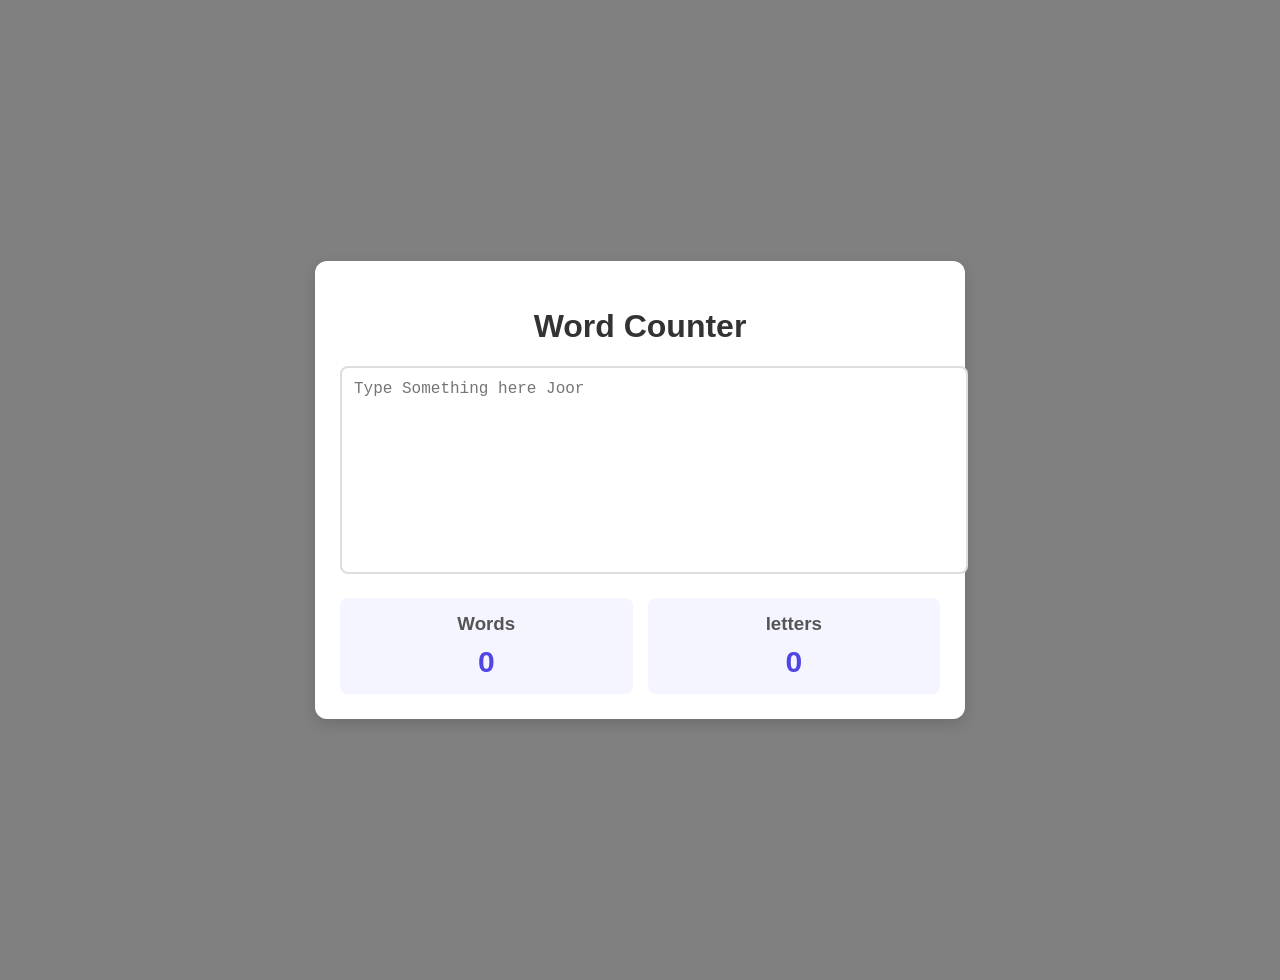
<file: Index.html>
<!DOCTYPE html>
<html lang="en">
<head>
    <meta charset="UTF-8">
    <meta name="viewport" content="width=device-width, initial-scale=1.0">
    <title>Word Counter</title>

    <style>
        body{
            font-family: Arial, Helvetica, sans-serif;
            background: #f2f2f2;
            display: flex;
            justify-content: center;
            align-items: center;
            min-height: 100vh;
            margin: 0;
            padding: 40px 20px;
        }
        .container {
            background: white;
            width: 90%;
            max-width: 600px;
            padding: 25px;
            border-radius: 12px;
            box-shadow: 0 5px 15px rgba(0, 0, 0, 0.15);
        }
        h1 {
            text-align: center;
            color: #333;

        }
        textarea {
            width: 100%;
            height: 180px;
            padding: 12px;
            font-size: 16px;
            border: 2px solid #ddd;
            border-radius: 8px;
            resize: none;
            outline: none;
        }
        textarea:focus {
            border-color: #4f46e5;

        }
        .counters {
            display: flex;
            gap: 15px;
            margin-top: 20px;
        }
        .box{
            width: 50%;
            background: #f5f5ff;
            padding: 15px;
            text-align: center;
            border-radius: 8px;
        }
        .box h3{
            color: #555;
            margin: 0 0 10px;
        }
        .box p {
            font-size: 30px;
            font-weight: bold;
            color: #4f46e5;
            margin: 0;
        }
        .leg{
            background-color: grey;
        }
    </style>
</head>
<body class="leg">

    <div class="container">
        <h1>Word Counter</h1>

        <textarea id="textBox" placeholder="Type Something here Joor"></textarea>

        <div class="counters">
            <div class="box">
                <h3>Words</h3>
                <p id="wordCount">0</p>
            </div>
            <div class="box">
                <h3>letters</h3>
                <p id="letterCount">0</p>
            </div>
        </div>
    </div>


    <script>
        const textBox =document.getElementById("textBox")
        const wordCount=document.getElementById("wordCount")
        const letterCount=document.getElementById("letterCount")

        textBox.addEventListener("input", function () {
            const text =textBox.value;

        if (text.trim() === ""){
            wordCount.textContent = 0;
        } else {
            wordCount.textContent=text.trim().split(/\s+/).length
        }
        letterCount.textContent=(text.match(/[a-zA-Z]/g)|| []).length
        
    });
        
        
    </script>
</body>
</html>
</file>
